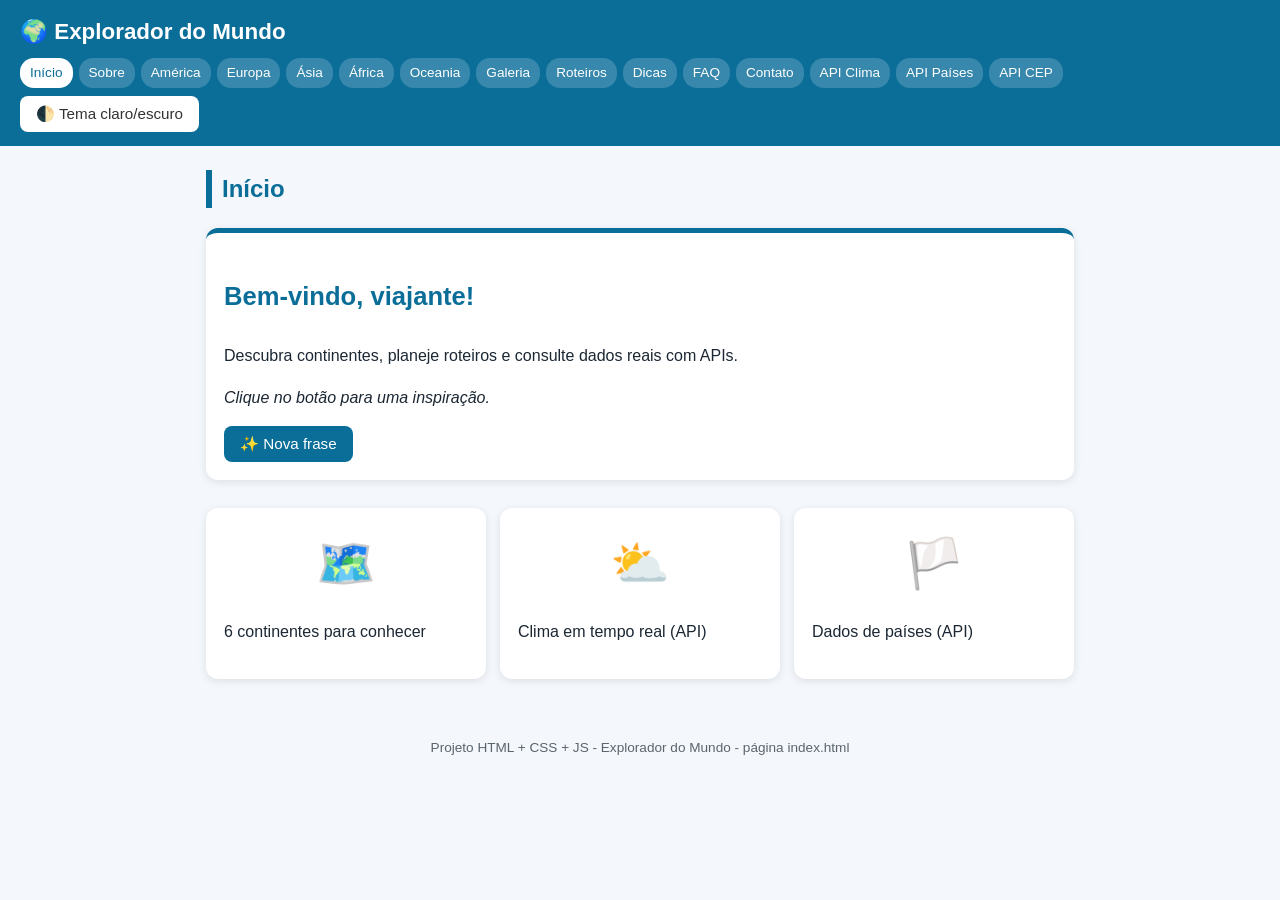
<file: site/index.html>
<!DOCTYPE html>
<html lang="pt-BR"><head><meta charset="UTF-8"><meta name="viewport" content="width=device-width,initial-scale=1">
<title>Início | Explorador do Mundo</title>
<link rel="stylesheet" href="style.css">
<style>
/* CSS INTERNO - específico desta página */
#pagina-index{--main:#0b6e99;}
#pagina-index .destaque{border-top:5px solid #0b6e99;}
#pagina-index h2{color:#0b6e99;}
</style></head>
<body id="pagina-index">
<header><h1>🌍 Explorador do Mundo</h1><nav><a href="index.html" class=ativo>Início</a><a href="sobre.html">Sobre</a><a href="america.html">América</a><a href="europa.html">Europa</a><a href="asia.html">Ásia</a><a href="africa.html">África</a><a href="oceania.html">Oceania</a><a href="galeria.html">Galeria</a><a href="roteiros.html">Roteiros</a><a href="dicas.html">Dicas</a><a href="faq.html">FAQ</a><a href="contato.html">Contato</a><a href="clima.html">API Clima</a><a href="paises.html">API Países</a><a href="cep.html">API CEP</a></nav>
<button onclick="toggleTema()" style="margin-top:8px;background:#fff;color:#333">🌓 Tema claro/escuro</button></header>
<main>
<h2>Início</h2>
<div class="card destaque" id="hero"><h3 style="font-size:1.6rem;color:#0b6e99">Bem-vindo, viajante!</h3>
<p>Descubra continentes, planeje roteiros e consulte dados reais com APIs.</p>
<p id="frase" style="font-style:italic">Clique no botão para uma inspiração.</p>
<button onclick="fraseAleatoria()">✨ Nova frase</button></div>
<div class="grid"><div class="card"><div class="emoji">🗺️</div><p>6 continentes para conhecer</p></div>
<div class="card"><div class="emoji">⛅</div><p>Clima em tempo real (API)</p></div>
<div class="card"><div class="emoji">🏳️</div><p>Dados de países (API)</p></div></div>
</main>
<footer>Projeto HTML + CSS + JS - Explorador do Mundo - página index.html</footer>
<script src="script.js"></script>
</body></html>
</file>
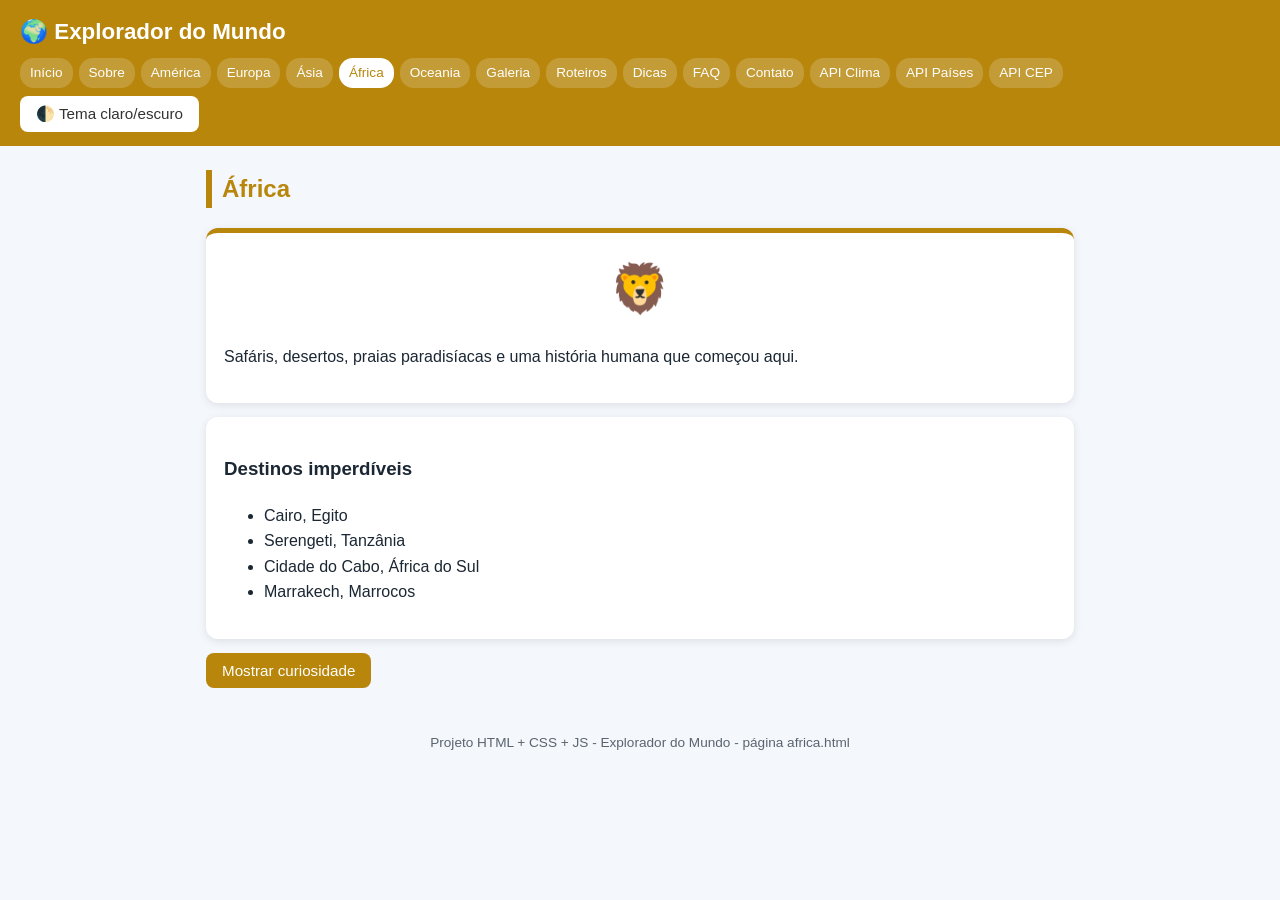
<file: site/africa.html>
<!DOCTYPE html>
<html lang="pt-BR"><head><meta charset="UTF-8"><meta name="viewport" content="width=device-width,initial-scale=1">
<title>África | Explorador do Mundo</title>
<link rel="stylesheet" href="style.css">
<style>
/* CSS INTERNO - específico desta página */
#pagina-africa{--main:#b7860b;}
#pagina-africa .destaque{border-top:5px solid #b7860b;}
#pagina-africa h2{color:#b7860b;}
</style></head>
<body id="pagina-africa">
<header><h1>🌍 Explorador do Mundo</h1><nav><a href="index.html">Início</a><a href="sobre.html">Sobre</a><a href="america.html">América</a><a href="europa.html">Europa</a><a href="asia.html">Ásia</a><a href="africa.html" class=ativo>África</a><a href="oceania.html">Oceania</a><a href="galeria.html">Galeria</a><a href="roteiros.html">Roteiros</a><a href="dicas.html">Dicas</a><a href="faq.html">FAQ</a><a href="contato.html">Contato</a><a href="clima.html">API Clima</a><a href="paises.html">API Países</a><a href="cep.html">API CEP</a></nav>
<button onclick="toggleTema()" style="margin-top:8px;background:#fff;color:#333">🌓 Tema claro/escuro</button></header>
<main>
<h2>África</h2>
<div class="card destaque"><div class="emoji">🦁</div><p>Safáris, desertos, praias paradisíacas e uma história humana que começou aqui.</p></div>
<div class="card"><h3>Destinos imperdíveis</h3><ul><li>Cairo, Egito</li><li>Serengeti, Tanzânia</li><li>Cidade do Cabo, África do Sul</li><li>Marrakech, Marrocos</li></ul></div>
<button id="btn-cur" onclick="mostrarCuriosidade()">Mostrar curiosidade</button>
<div id="curiosidade" class="card oculto">💡 O Rio Nilo é um dos mais longos do mundo, com cerca de 6.650 km.</div>
</main>
<footer>Projeto HTML + CSS + JS - Explorador do Mundo - página africa.html</footer>
<script src="script.js"></script>
</body></html>
</file>
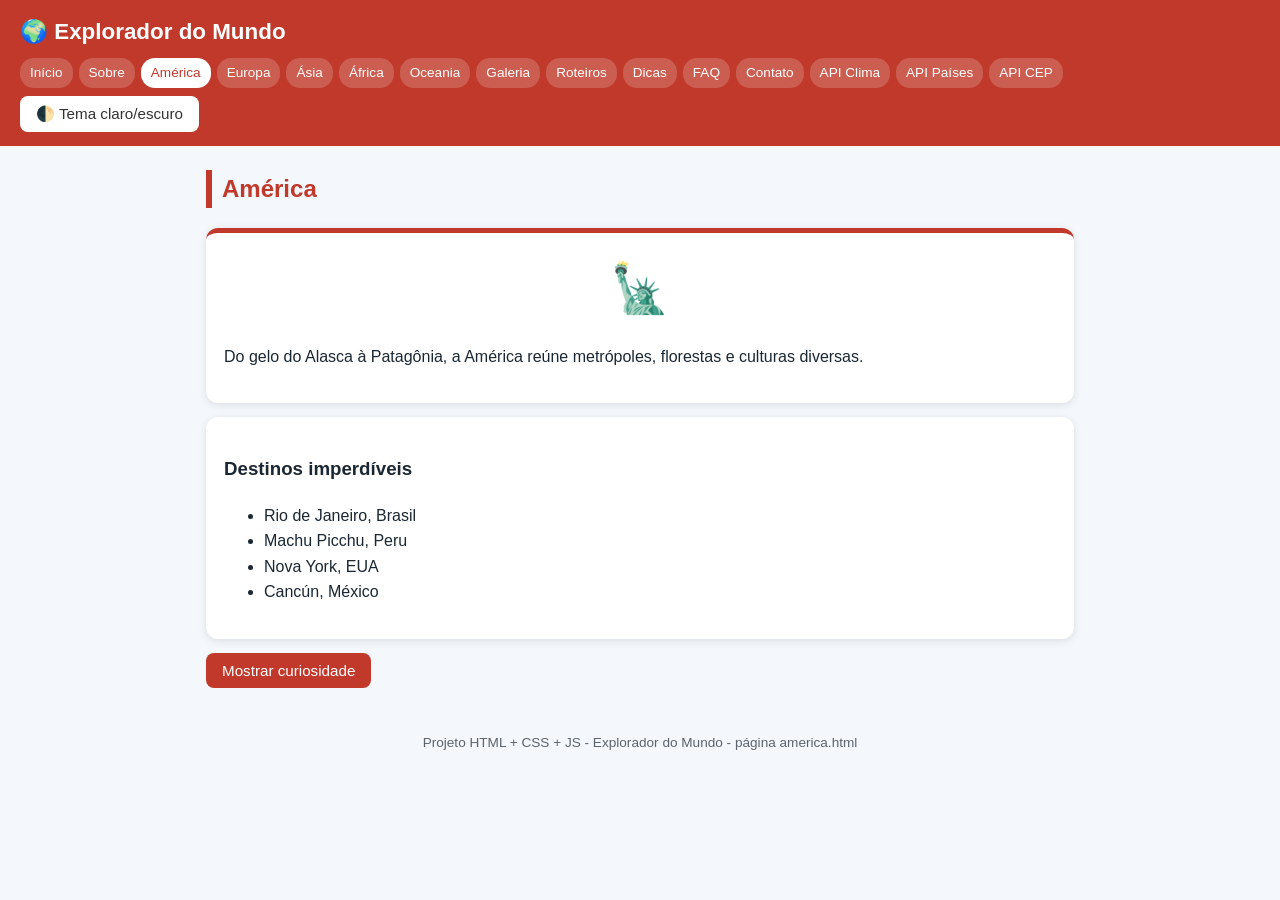
<file: site/america.html>
<!DOCTYPE html>
<html lang="pt-BR"><head><meta charset="UTF-8"><meta name="viewport" content="width=device-width,initial-scale=1">
<title>América | Explorador do Mundo</title>
<link rel="stylesheet" href="style.css">
<style>
/* CSS INTERNO - específico desta página */
#pagina-america{--main:#c0392b;}
#pagina-america .destaque{border-top:5px solid #c0392b;}
#pagina-america h2{color:#c0392b;}
</style></head>
<body id="pagina-america">
<header><h1>🌍 Explorador do Mundo</h1><nav><a href="index.html">Início</a><a href="sobre.html">Sobre</a><a href="america.html" class=ativo>América</a><a href="europa.html">Europa</a><a href="asia.html">Ásia</a><a href="africa.html">África</a><a href="oceania.html">Oceania</a><a href="galeria.html">Galeria</a><a href="roteiros.html">Roteiros</a><a href="dicas.html">Dicas</a><a href="faq.html">FAQ</a><a href="contato.html">Contato</a><a href="clima.html">API Clima</a><a href="paises.html">API Países</a><a href="cep.html">API CEP</a></nav>
<button onclick="toggleTema()" style="margin-top:8px;background:#fff;color:#333">🌓 Tema claro/escuro</button></header>
<main>
<h2>América</h2>
<div class="card destaque"><div class="emoji">🗽</div><p>Do gelo do Alasca à Patagônia, a América reúne metrópoles, florestas e culturas diversas.</p></div>
<div class="card"><h3>Destinos imperdíveis</h3><ul><li>Rio de Janeiro, Brasil</li><li>Machu Picchu, Peru</li><li>Nova York, EUA</li><li>Cancún, México</li></ul></div>
<button id="btn-cur" onclick="mostrarCuriosidade()">Mostrar curiosidade</button>
<div id="curiosidade" class="card oculto">💡 A Amazônia produz cerca de 20% do oxigênio liberado por florestas do planeta (estimativa popular, debatida).</div>
</main>
<footer>Projeto HTML + CSS + JS - Explorador do Mundo - página america.html</footer>
<script src="script.js"></script>
</body></html>
</file>
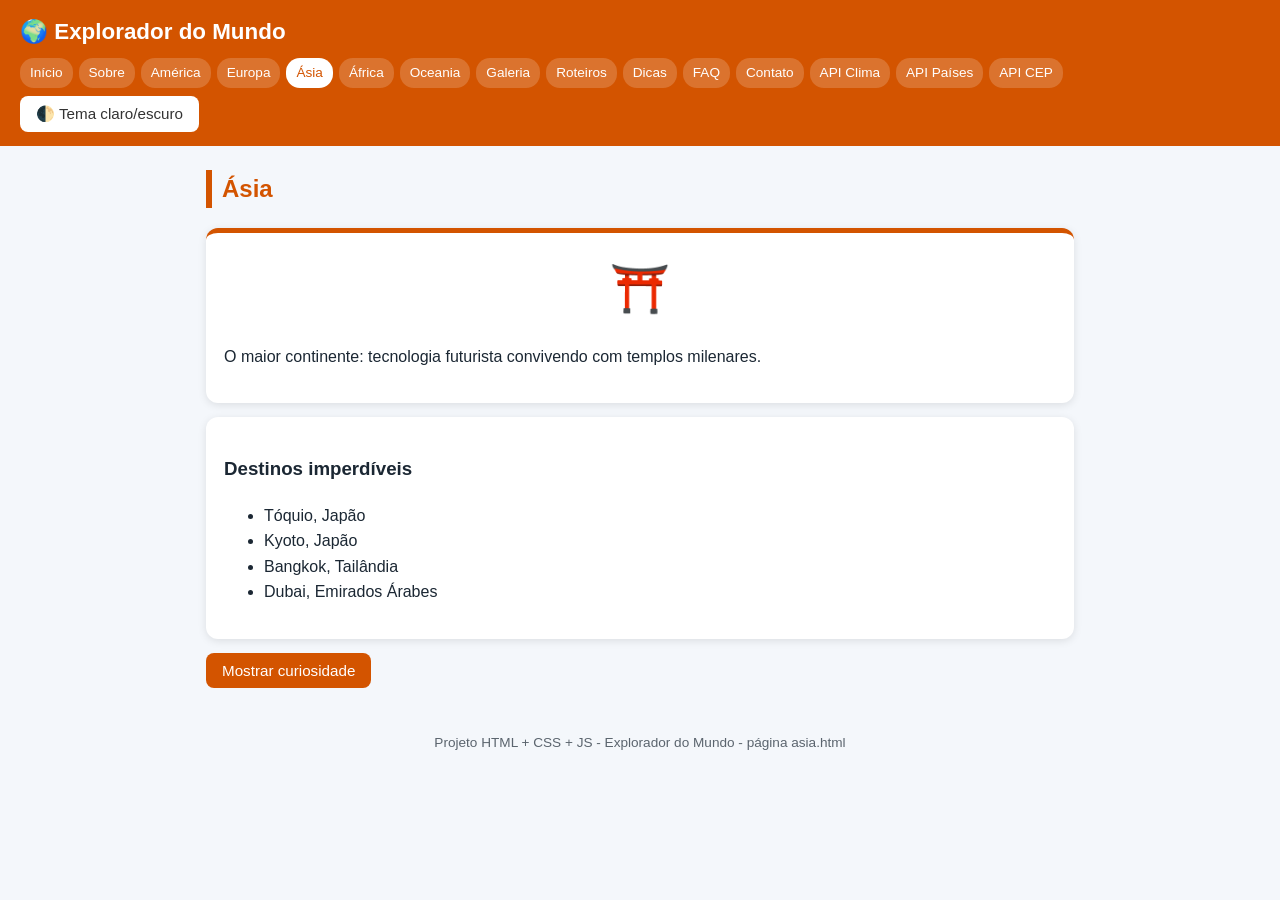
<file: site/asia.html>
<!DOCTYPE html>
<html lang="pt-BR"><head><meta charset="UTF-8"><meta name="viewport" content="width=device-width,initial-scale=1">
<title>Ásia | Explorador do Mundo</title>
<link rel="stylesheet" href="style.css">
<style>
/* CSS INTERNO - específico desta página */
#pagina-asia{--main:#d35400;}
#pagina-asia .destaque{border-top:5px solid #d35400;}
#pagina-asia h2{color:#d35400;}
</style></head>
<body id="pagina-asia">
<header><h1>🌍 Explorador do Mundo</h1><nav><a href="index.html">Início</a><a href="sobre.html">Sobre</a><a href="america.html">América</a><a href="europa.html">Europa</a><a href="asia.html" class=ativo>Ásia</a><a href="africa.html">África</a><a href="oceania.html">Oceania</a><a href="galeria.html">Galeria</a><a href="roteiros.html">Roteiros</a><a href="dicas.html">Dicas</a><a href="faq.html">FAQ</a><a href="contato.html">Contato</a><a href="clima.html">API Clima</a><a href="paises.html">API Países</a><a href="cep.html">API CEP</a></nav>
<button onclick="toggleTema()" style="margin-top:8px;background:#fff;color:#333">🌓 Tema claro/escuro</button></header>
<main>
<h2>Ásia</h2>
<div class="card destaque"><div class="emoji">⛩️</div><p>O maior continente: tecnologia futurista convivendo com templos milenares.</p></div>
<div class="card"><h3>Destinos imperdíveis</h3><ul><li>Tóquio, Japão</li><li>Kyoto, Japão</li><li>Bangkok, Tailândia</li><li>Dubai, Emirados Árabes</li></ul></div>
<button id="btn-cur" onclick="mostrarCuriosidade()">Mostrar curiosidade</button>
<div id="curiosidade" class="card oculto">💡 A Ásia concentra mais da metade da população mundial.</div>
</main>
<footer>Projeto HTML + CSS + JS - Explorador do Mundo - página asia.html</footer>
<script src="script.js"></script>
</body></html>
</file>
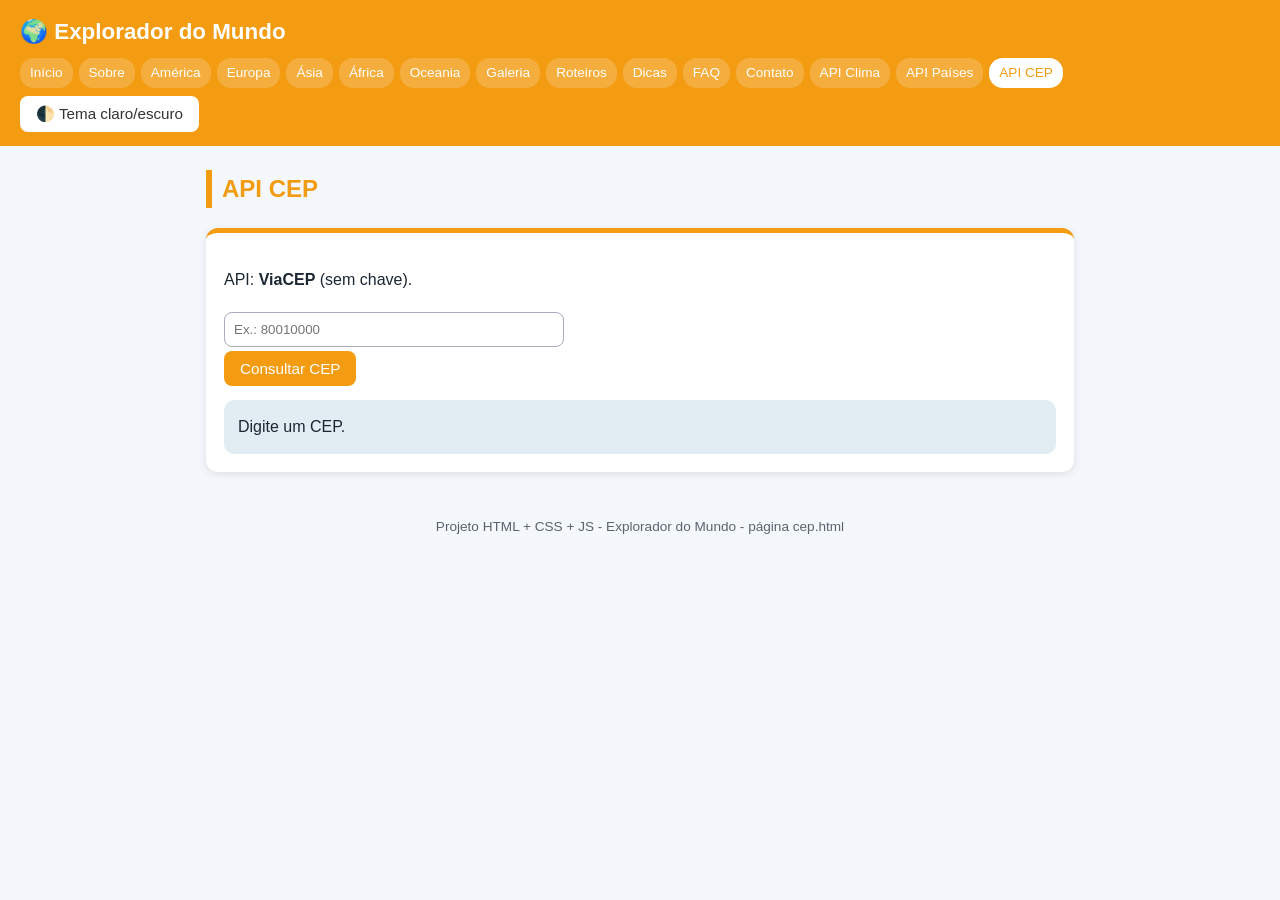
<file: site/cep.html>
<!DOCTYPE html>
<html lang="pt-BR"><head><meta charset="UTF-8"><meta name="viewport" content="width=device-width,initial-scale=1">
<title>API CEP | Explorador do Mundo</title>
<link rel="stylesheet" href="style.css">
<style>
/* CSS INTERNO - específico desta página */
#pagina-cep{--main:#f39c12;}
#pagina-cep .destaque{border-top:5px solid #f39c12;}
#pagina-cep h2{color:#f39c12;}
</style></head>
<body id="pagina-cep">
<header><h1>🌍 Explorador do Mundo</h1><nav><a href="index.html">Início</a><a href="sobre.html">Sobre</a><a href="america.html">América</a><a href="europa.html">Europa</a><a href="asia.html">Ásia</a><a href="africa.html">África</a><a href="oceania.html">Oceania</a><a href="galeria.html">Galeria</a><a href="roteiros.html">Roteiros</a><a href="dicas.html">Dicas</a><a href="faq.html">FAQ</a><a href="contato.html">Contato</a><a href="clima.html">API Clima</a><a href="paises.html">API Países</a><a href="cep.html" class=ativo>API CEP</a></nav>
<button onclick="toggleTema()" style="margin-top:8px;background:#fff;color:#333">🌓 Tema claro/escuro</button></header>
<main>
<h2>API CEP</h2>
<div class="card destaque"><p>API: <b>ViaCEP</b> (sem chave).</p>
<input id="cep" placeholder="Ex.: 80010000" maxlength="9"><br><button onclick="buscarCep()">Consultar CEP</button>
<div id="res" class="resultado">Digite um CEP.</div></div>
</main>
<footer>Projeto HTML + CSS + JS - Explorador do Mundo - página cep.html</footer>
<script src="script.js"></script>
</body></html>
</file>
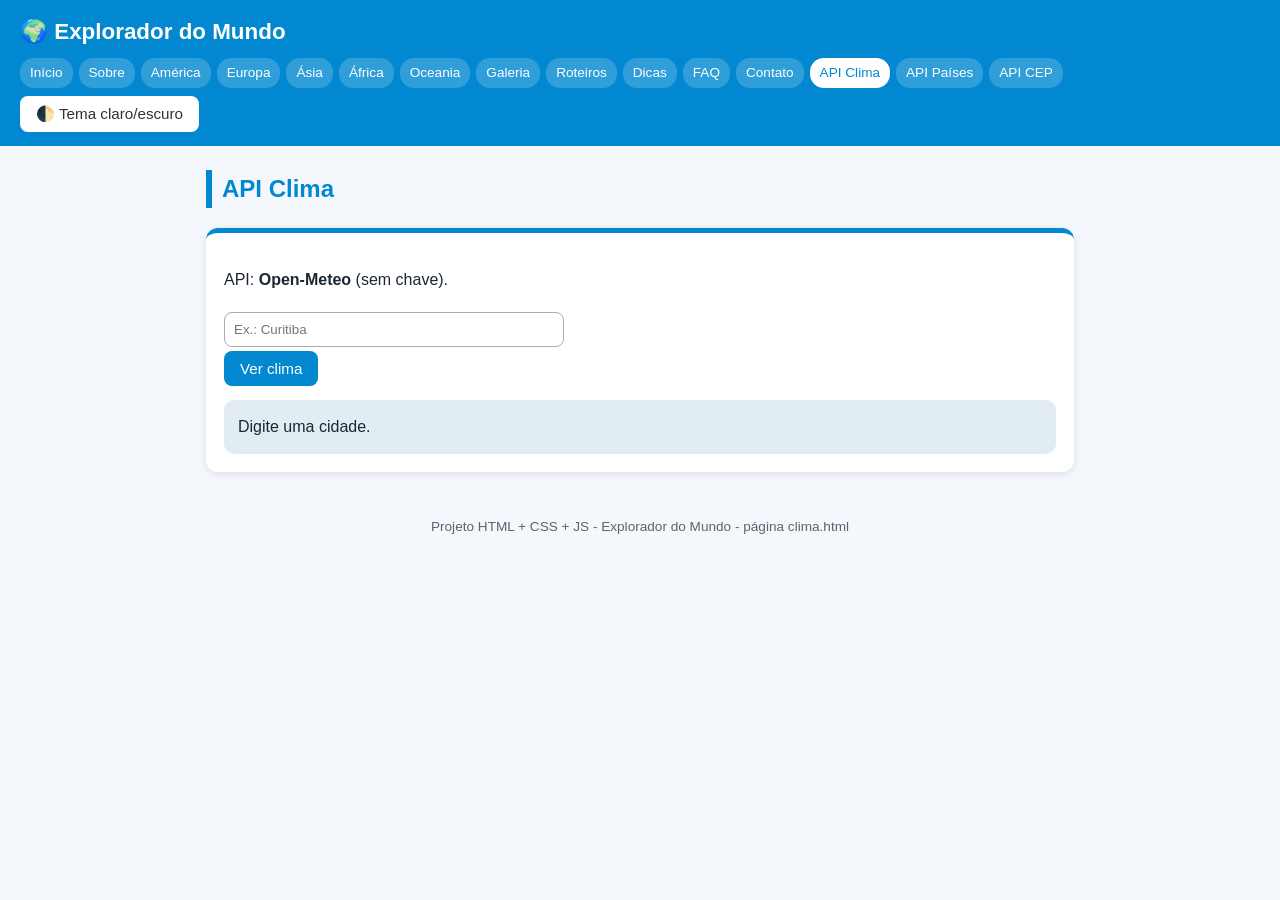
<file: site/clima.html>
<!DOCTYPE html>
<html lang="pt-BR"><head><meta charset="UTF-8"><meta name="viewport" content="width=device-width,initial-scale=1">
<title>API Clima | Explorador do Mundo</title>
<link rel="stylesheet" href="style.css">
<style>
/* CSS INTERNO - específico desta página */
#pagina-clima{--main:#0288d1;}
#pagina-clima .destaque{border-top:5px solid #0288d1;}
#pagina-clima h2{color:#0288d1;}
</style></head>
<body id="pagina-clima">
<header><h1>🌍 Explorador do Mundo</h1><nav><a href="index.html">Início</a><a href="sobre.html">Sobre</a><a href="america.html">América</a><a href="europa.html">Europa</a><a href="asia.html">Ásia</a><a href="africa.html">África</a><a href="oceania.html">Oceania</a><a href="galeria.html">Galeria</a><a href="roteiros.html">Roteiros</a><a href="dicas.html">Dicas</a><a href="faq.html">FAQ</a><a href="contato.html">Contato</a><a href="clima.html" class=ativo>API Clima</a><a href="paises.html">API Países</a><a href="cep.html">API CEP</a></nav>
<button onclick="toggleTema()" style="margin-top:8px;background:#fff;color:#333">🌓 Tema claro/escuro</button></header>
<main>
<h2>API Clima</h2>
<div class="card destaque"><p>API: <b>Open-Meteo</b> (sem chave).</p>
<input id="cidade" placeholder="Ex.: Curitiba"><br><button onclick="buscarClima()">Ver clima</button>
<div id="res" class="resultado">Digite uma cidade.</div></div>
</main>
<footer>Projeto HTML + CSS + JS - Explorador do Mundo - página clima.html</footer>
<script src="script.js"></script>
</body></html>
</file>
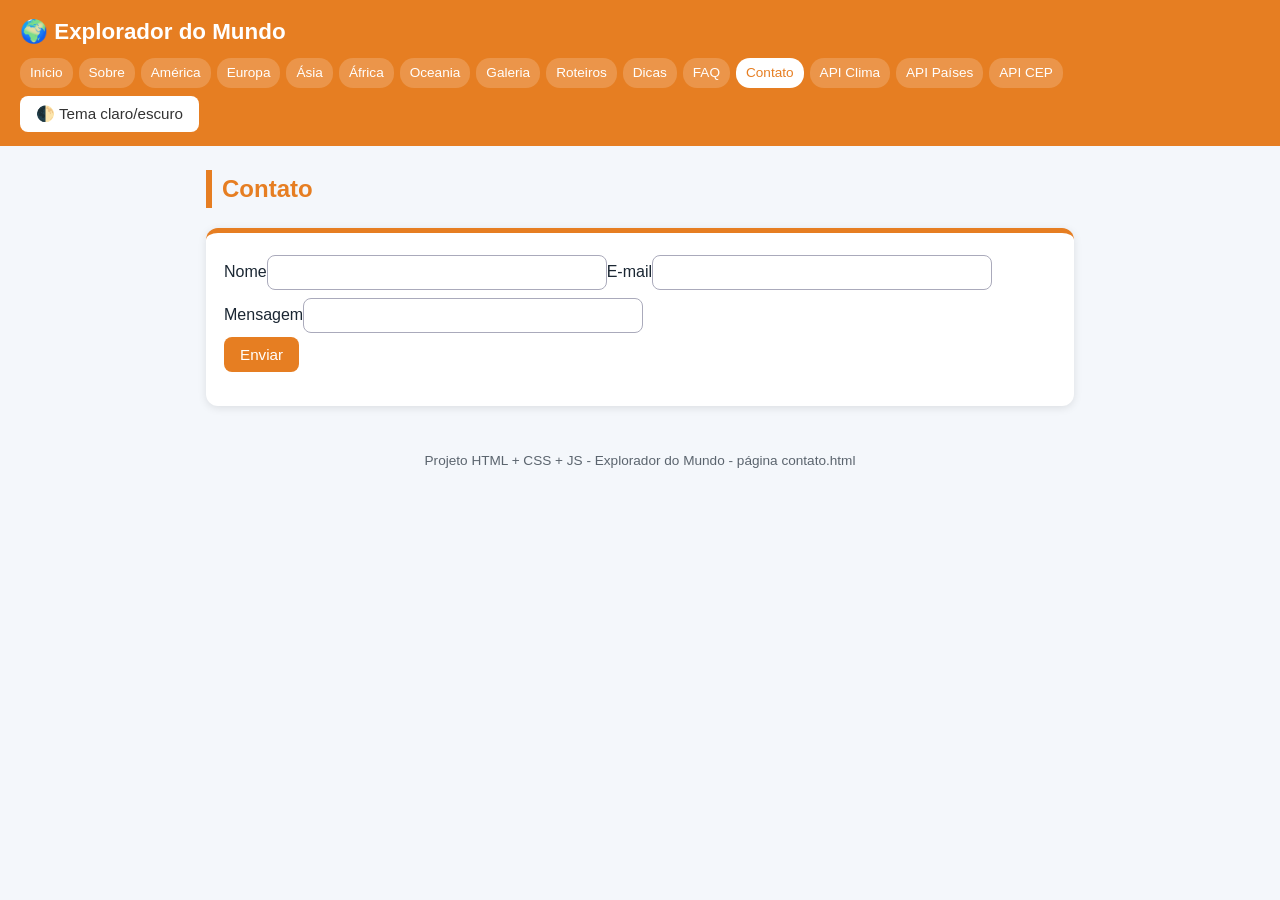
<file: site/contato.html>
<!DOCTYPE html>
<html lang="pt-BR"><head><meta charset="UTF-8"><meta name="viewport" content="width=device-width,initial-scale=1">
<title>Contato | Explorador do Mundo</title>
<link rel="stylesheet" href="style.css">
<style>
/* CSS INTERNO - específico desta página */
#pagina-contato{--main:#e67e22;}
#pagina-contato .destaque{border-top:5px solid #e67e22;}
#pagina-contato h2{color:#e67e22;}
</style></head>
<body id="pagina-contato">
<header><h1>🌍 Explorador do Mundo</h1><nav><a href="index.html">Início</a><a href="sobre.html">Sobre</a><a href="america.html">América</a><a href="europa.html">Europa</a><a href="asia.html">Ásia</a><a href="africa.html">África</a><a href="oceania.html">Oceania</a><a href="galeria.html">Galeria</a><a href="roteiros.html">Roteiros</a><a href="dicas.html">Dicas</a><a href="faq.html">FAQ</a><a href="contato.html" class=ativo>Contato</a><a href="clima.html">API Clima</a><a href="paises.html">API Países</a><a href="cep.html">API CEP</a></nav>
<button onclick="toggleTema()" style="margin-top:8px;background:#fff;color:#333">🌓 Tema claro/escuro</button></header>
<main>
<h2>Contato</h2>
<form class="card destaque" onsubmit="enviarContato(event)">
<label>Nome<input id="nome"></label><label>E-mail<input id="email"></label>
<label>Mensagem<input id="msg"></label><br><button type="submit">Enviar</button>
<p id="retorno"></p></form>
</main>
<footer>Projeto HTML + CSS + JS - Explorador do Mundo - página contato.html</footer>
<script src="script.js"></script>
</body></html>
</file>
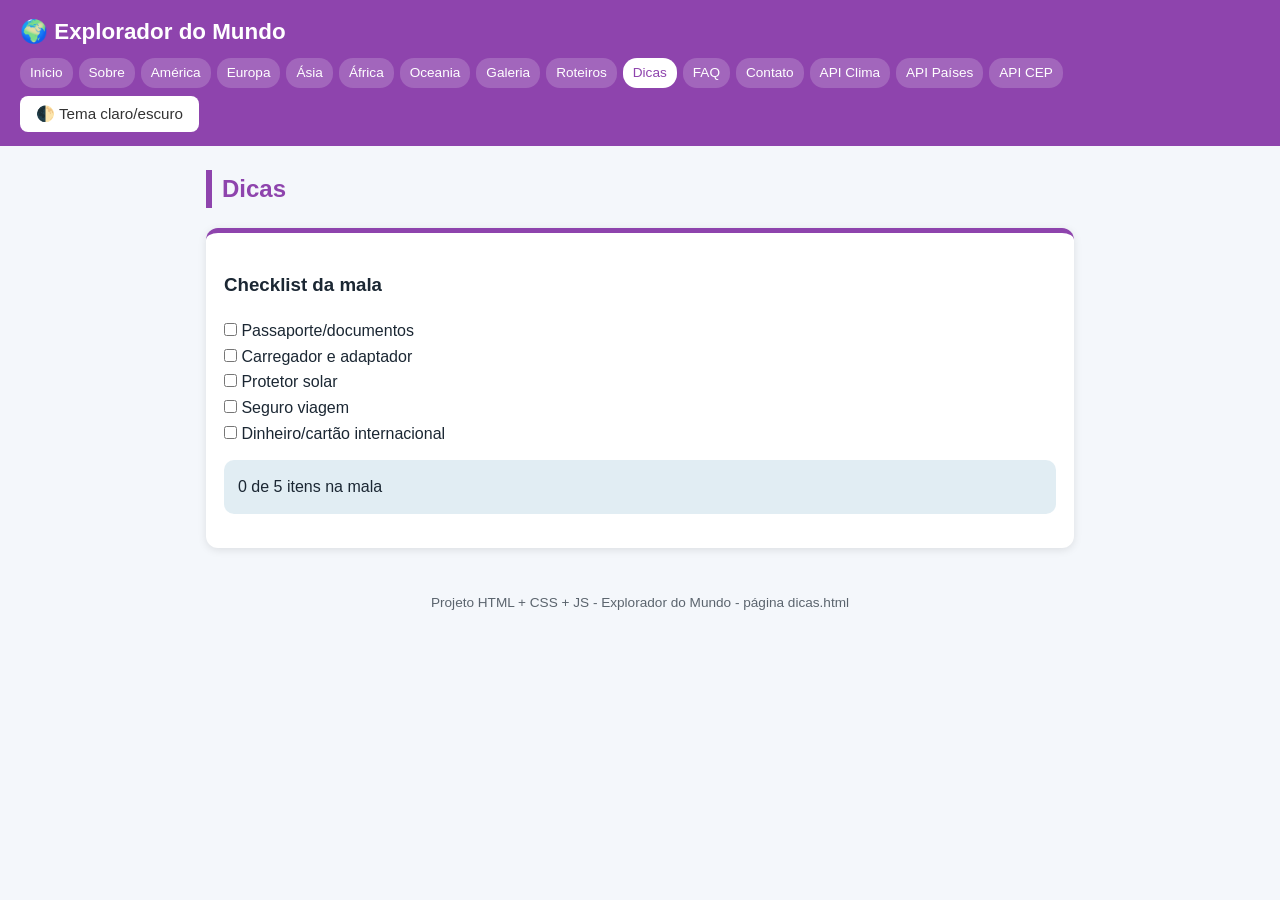
<file: site/dicas.html>
<!DOCTYPE html>
<html lang="pt-BR"><head><meta charset="UTF-8"><meta name="viewport" content="width=device-width,initial-scale=1">
<title>Dicas | Explorador do Mundo</title>
<link rel="stylesheet" href="style.css">
<style>
/* CSS INTERNO - específico desta página */
#pagina-dicas{--main:#8e44ad;}
#pagina-dicas .destaque{border-top:5px solid #8e44ad;}
#pagina-dicas h2{color:#8e44ad;}
</style></head>
<body id="pagina-dicas">
<header><h1>🌍 Explorador do Mundo</h1><nav><a href="index.html">Início</a><a href="sobre.html">Sobre</a><a href="america.html">América</a><a href="europa.html">Europa</a><a href="asia.html">Ásia</a><a href="africa.html">África</a><a href="oceania.html">Oceania</a><a href="galeria.html">Galeria</a><a href="roteiros.html">Roteiros</a><a href="dicas.html" class=ativo>Dicas</a><a href="faq.html">FAQ</a><a href="contato.html">Contato</a><a href="clima.html">API Clima</a><a href="paises.html">API Países</a><a href="cep.html">API CEP</a></nav>
<button onclick="toggleTema()" style="margin-top:8px;background:#fff;color:#333">🌓 Tema claro/escuro</button></header>
<main>
<h2>Dicas</h2>
<div class="card destaque"><h3>Checklist da mala</h3>
<label><input class="check" type="checkbox" onchange="contarChecks()" style="width:auto"> Passaporte/documentos</label><br>
<label><input class="check" type="checkbox" onchange="contarChecks()" style="width:auto"> Carregador e adaptador</label><br>
<label><input class="check" type="checkbox" onchange="contarChecks()" style="width:auto"> Protetor solar</label><br>
<label><input class="check" type="checkbox" onchange="contarChecks()" style="width:auto"> Seguro viagem</label><br>
<label><input class="check" type="checkbox" onchange="contarChecks()" style="width:auto"> Dinheiro/cartão internacional</label>
<p id="progresso" class="resultado">0 de 5 itens na mala</p></div>
</main>
<footer>Projeto HTML + CSS + JS - Explorador do Mundo - página dicas.html</footer>
<script src="script.js"></script>
</body></html>
</file>
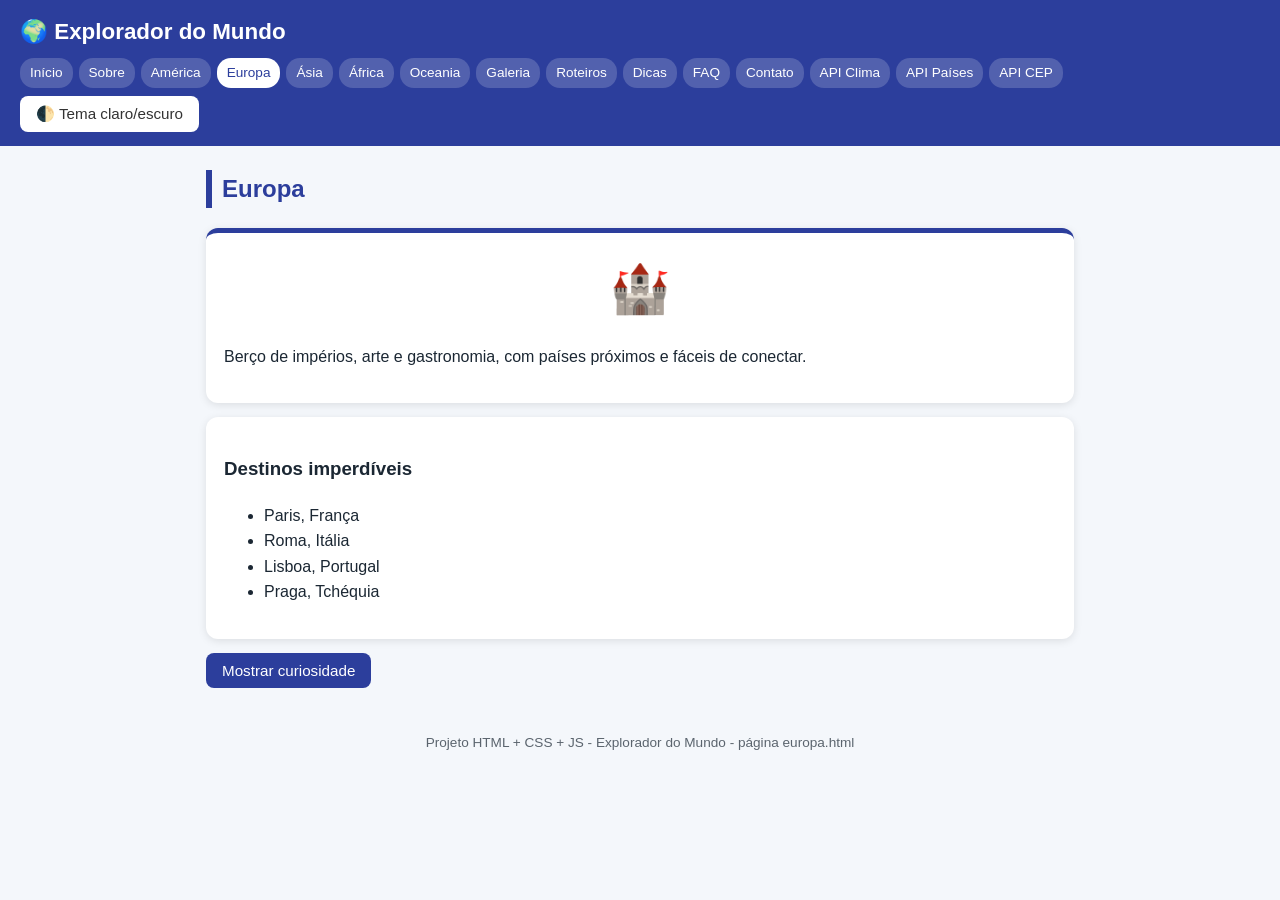
<file: site/europa.html>
<!DOCTYPE html>
<html lang="pt-BR"><head><meta charset="UTF-8"><meta name="viewport" content="width=device-width,initial-scale=1">
<title>Europa | Explorador do Mundo</title>
<link rel="stylesheet" href="style.css">
<style>
/* CSS INTERNO - específico desta página */
#pagina-europa{--main:#2c3e9c;}
#pagina-europa .destaque{border-top:5px solid #2c3e9c;}
#pagina-europa h2{color:#2c3e9c;}
</style></head>
<body id="pagina-europa">
<header><h1>🌍 Explorador do Mundo</h1><nav><a href="index.html">Início</a><a href="sobre.html">Sobre</a><a href="america.html">América</a><a href="europa.html" class=ativo>Europa</a><a href="asia.html">Ásia</a><a href="africa.html">África</a><a href="oceania.html">Oceania</a><a href="galeria.html">Galeria</a><a href="roteiros.html">Roteiros</a><a href="dicas.html">Dicas</a><a href="faq.html">FAQ</a><a href="contato.html">Contato</a><a href="clima.html">API Clima</a><a href="paises.html">API Países</a><a href="cep.html">API CEP</a></nav>
<button onclick="toggleTema()" style="margin-top:8px;background:#fff;color:#333">🌓 Tema claro/escuro</button></header>
<main>
<h2>Europa</h2>
<div class="card destaque"><div class="emoji">🏰</div><p>Berço de impérios, arte e gastronomia, com países próximos e fáceis de conectar.</p></div>
<div class="card"><h3>Destinos imperdíveis</h3><ul><li>Paris, França</li><li>Roma, Itália</li><li>Lisboa, Portugal</li><li>Praga, Tchéquia</li></ul></div>
<button id="btn-cur" onclick="mostrarCuriosidade()">Mostrar curiosidade</button>
<div id="curiosidade" class="card oculto">💡 O Vaticano é o menor país do mundo, com cerca de 0,44 km².</div>
</main>
<footer>Projeto HTML + CSS + JS - Explorador do Mundo - página europa.html</footer>
<script src="script.js"></script>
</body></html>
</file>
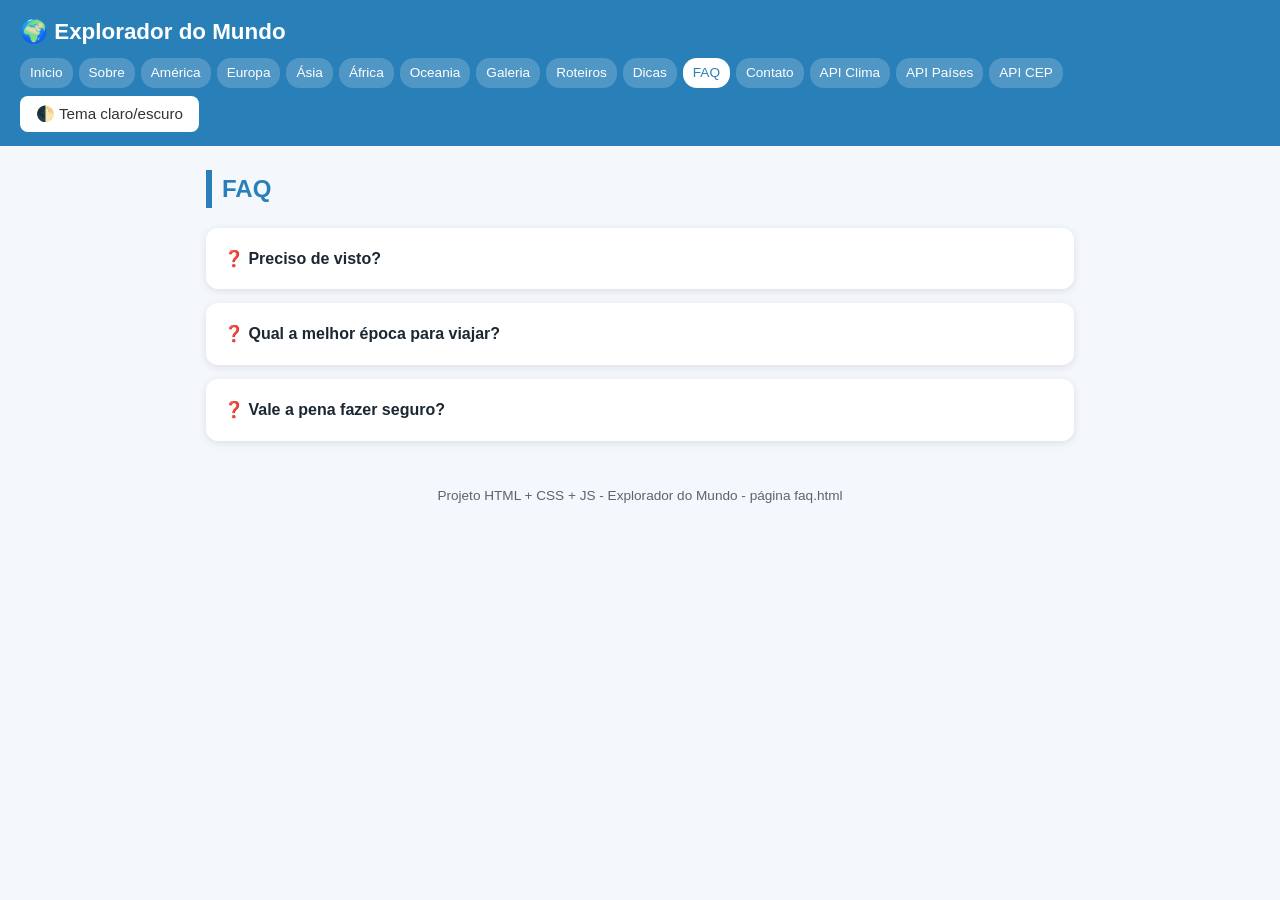
<file: site/faq.html>
<!DOCTYPE html>
<html lang="pt-BR"><head><meta charset="UTF-8"><meta name="viewport" content="width=device-width,initial-scale=1">
<title>FAQ | Explorador do Mundo</title>
<link rel="stylesheet" href="style.css">
<style>
/* CSS INTERNO - específico desta página */
#pagina-faq{--main:#2980b9;}
#pagina-faq .destaque{border-top:5px solid #2980b9;}
#pagina-faq h2{color:#2980b9;}
</style></head>
<body id="pagina-faq">
<header><h1>🌍 Explorador do Mundo</h1><nav><a href="index.html">Início</a><a href="sobre.html">Sobre</a><a href="america.html">América</a><a href="europa.html">Europa</a><a href="asia.html">Ásia</a><a href="africa.html">África</a><a href="oceania.html">Oceania</a><a href="galeria.html">Galeria</a><a href="roteiros.html">Roteiros</a><a href="dicas.html">Dicas</a><a href="faq.html" class=ativo>FAQ</a><a href="contato.html">Contato</a><a href="clima.html">API Clima</a><a href="paises.html">API Países</a><a href="cep.html">API CEP</a></nav>
<button onclick="toggleTema()" style="margin-top:8px;background:#fff;color:#333">🌓 Tema claro/escuro</button></header>
<main>
<h2>FAQ</h2>
<div id="faq-lista">
<div class="card"><div class="pergunta" onclick="abrirFaq(this)">❓ Preciso de visto?</div><p class="oculto">Depende do país de destino; consulte o consulado.</p></div>
<div class="card"><div class="pergunta" onclick="abrirFaq(this)">❓ Qual a melhor época para viajar?</div><p class="oculto">Use a página API Clima e pesquise a estação do destino.</p></div>
<div class="card"><div class="pergunta" onclick="abrirFaq(this)">❓ Vale a pena fazer seguro?</div><p class="oculto">Sim, especialmente para destinos com exigência ou custo médico alto.</p></div></div>
</main>
<footer>Projeto HTML + CSS + JS - Explorador do Mundo - página faq.html</footer>
<script src="script.js"></script>
</body></html>
</file>
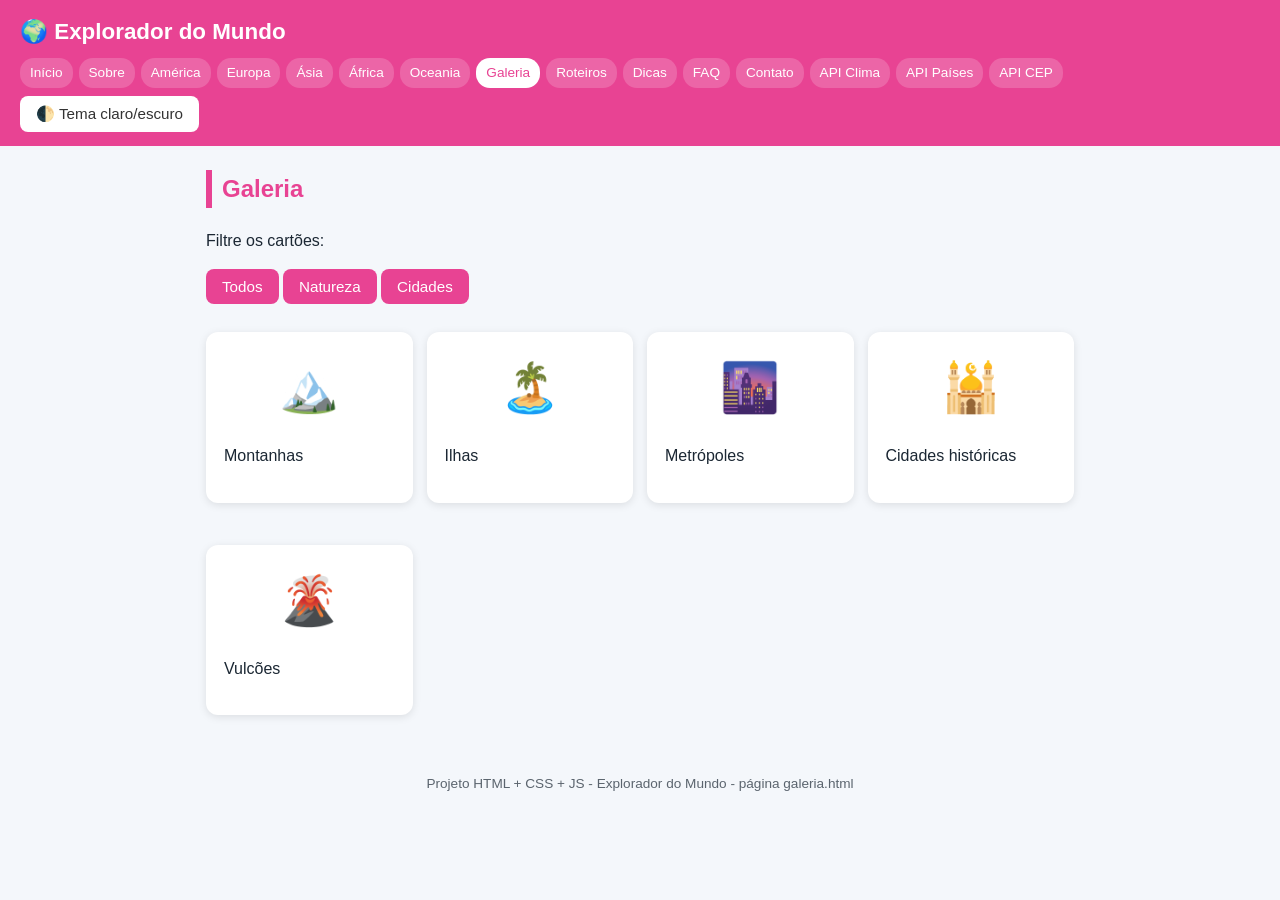
<file: site/galeria.html>
<!DOCTYPE html>
<html lang="pt-BR"><head><meta charset="UTF-8"><meta name="viewport" content="width=device-width,initial-scale=1">
<title>Galeria | Explorador do Mundo</title>
<link rel="stylesheet" href="style.css">
<style>
/* CSS INTERNO - específico desta página */
#pagina-galeria{--main:#e84393;}
#pagina-galeria .destaque{border-top:5px solid #e84393;}
#pagina-galeria h2{color:#e84393;}
</style></head>
<body id="pagina-galeria">
<header><h1>🌍 Explorador do Mundo</h1><nav><a href="index.html">Início</a><a href="sobre.html">Sobre</a><a href="america.html">América</a><a href="europa.html">Europa</a><a href="asia.html">Ásia</a><a href="africa.html">África</a><a href="oceania.html">Oceania</a><a href="galeria.html" class=ativo>Galeria</a><a href="roteiros.html">Roteiros</a><a href="dicas.html">Dicas</a><a href="faq.html">FAQ</a><a href="contato.html">Contato</a><a href="clima.html">API Clima</a><a href="paises.html">API Países</a><a href="cep.html">API CEP</a></nav>
<button onclick="toggleTema()" style="margin-top:8px;background:#fff;color:#333">🌓 Tema claro/escuro</button></header>
<main>
<h2>Galeria</h2>
<p>Filtre os cartões:</p>
<button onclick="filtrar('todos')">Todos</button> <button onclick="filtrar('natureza')">Natureza</button> <button onclick="filtrar('cidade')">Cidades</button>
<div class="grid" style="margin-top:14px">
<div class="card item-galeria" data-tipo="natureza"><div class="emoji">🏔️</div><p>Montanhas</p></div>
<div class="card item-galeria" data-tipo="natureza"><div class="emoji">🏝️</div><p>Ilhas</p></div>
<div class="card item-galeria" data-tipo="cidade"><div class="emoji">🌆</div><p>Metrópoles</p></div>
<div class="card item-galeria" data-tipo="cidade"><div class="emoji">🕌</div><p>Cidades históricas</p></div>
<div class="card item-galeria" data-tipo="natureza"><div class="emoji">🌋</div><p>Vulcões</p></div></div>
</main>
<footer>Projeto HTML + CSS + JS - Explorador do Mundo - página galeria.html</footer>
<script src="script.js"></script>
</body></html>
</file>
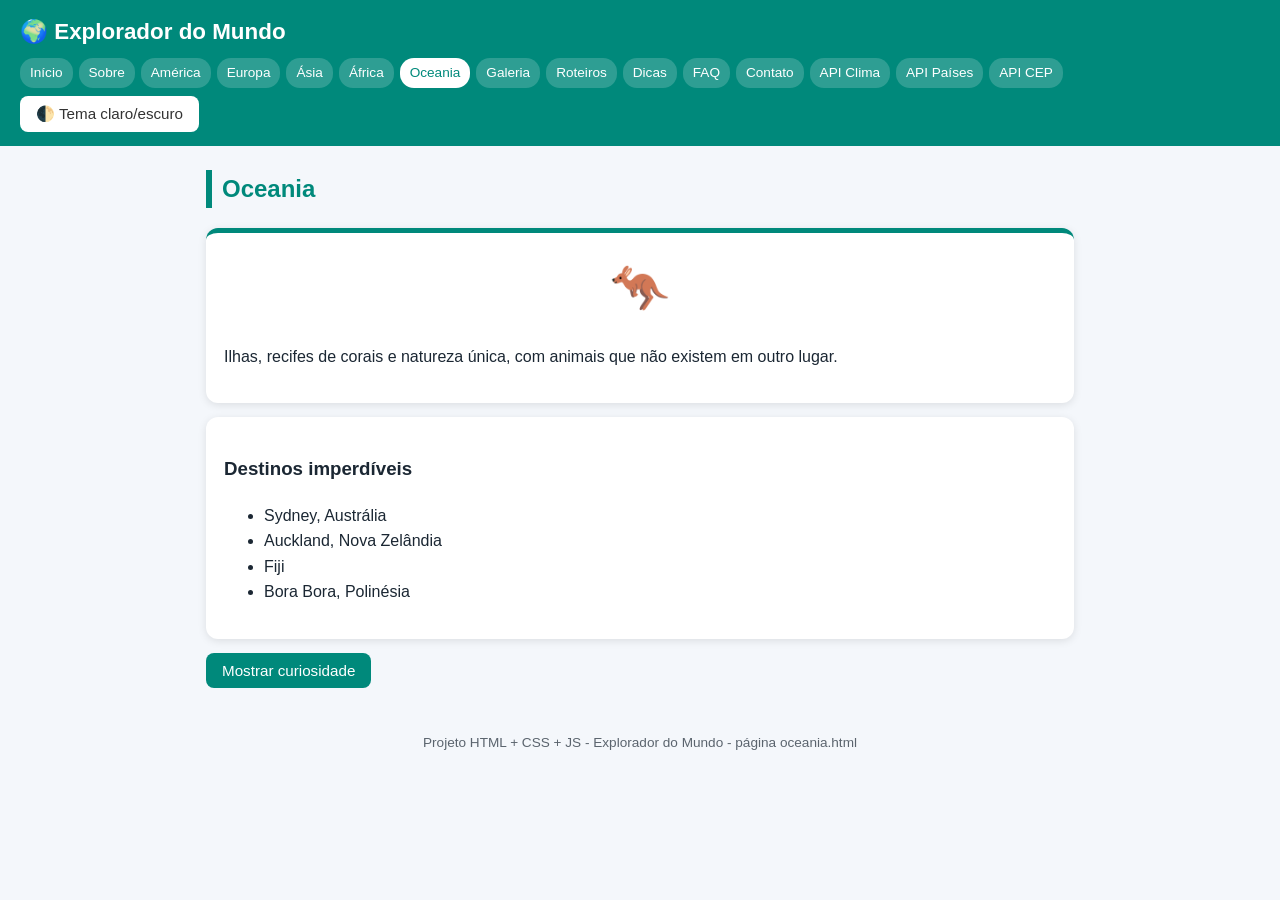
<file: site/oceania.html>
<!DOCTYPE html>
<html lang="pt-BR"><head><meta charset="UTF-8"><meta name="viewport" content="width=device-width,initial-scale=1">
<title>Oceania | Explorador do Mundo</title>
<link rel="stylesheet" href="style.css">
<style>
/* CSS INTERNO - específico desta página */
#pagina-oceania{--main:#00897b;}
#pagina-oceania .destaque{border-top:5px solid #00897b;}
#pagina-oceania h2{color:#00897b;}
</style></head>
<body id="pagina-oceania">
<header><h1>🌍 Explorador do Mundo</h1><nav><a href="index.html">Início</a><a href="sobre.html">Sobre</a><a href="america.html">América</a><a href="europa.html">Europa</a><a href="asia.html">Ásia</a><a href="africa.html">África</a><a href="oceania.html" class=ativo>Oceania</a><a href="galeria.html">Galeria</a><a href="roteiros.html">Roteiros</a><a href="dicas.html">Dicas</a><a href="faq.html">FAQ</a><a href="contato.html">Contato</a><a href="clima.html">API Clima</a><a href="paises.html">API Países</a><a href="cep.html">API CEP</a></nav>
<button onclick="toggleTema()" style="margin-top:8px;background:#fff;color:#333">🌓 Tema claro/escuro</button></header>
<main>
<h2>Oceania</h2>
<div class="card destaque"><div class="emoji">🦘</div><p>Ilhas, recifes de corais e natureza única, com animais que não existem em outro lugar.</p></div>
<div class="card"><h3>Destinos imperdíveis</h3><ul><li>Sydney, Austrália</li><li>Auckland, Nova Zelândia</li><li>Fiji</li><li>Bora Bora, Polinésia</li></ul></div>
<button id="btn-cur" onclick="mostrarCuriosidade()">Mostrar curiosidade</button>
<div id="curiosidade" class="card oculto">💡 A Grande Barreira de Corais é visível do espaço.</div>
</main>
<footer>Projeto HTML + CSS + JS - Explorador do Mundo - página oceania.html</footer>
<script src="script.js"></script>
</body></html>
</file>
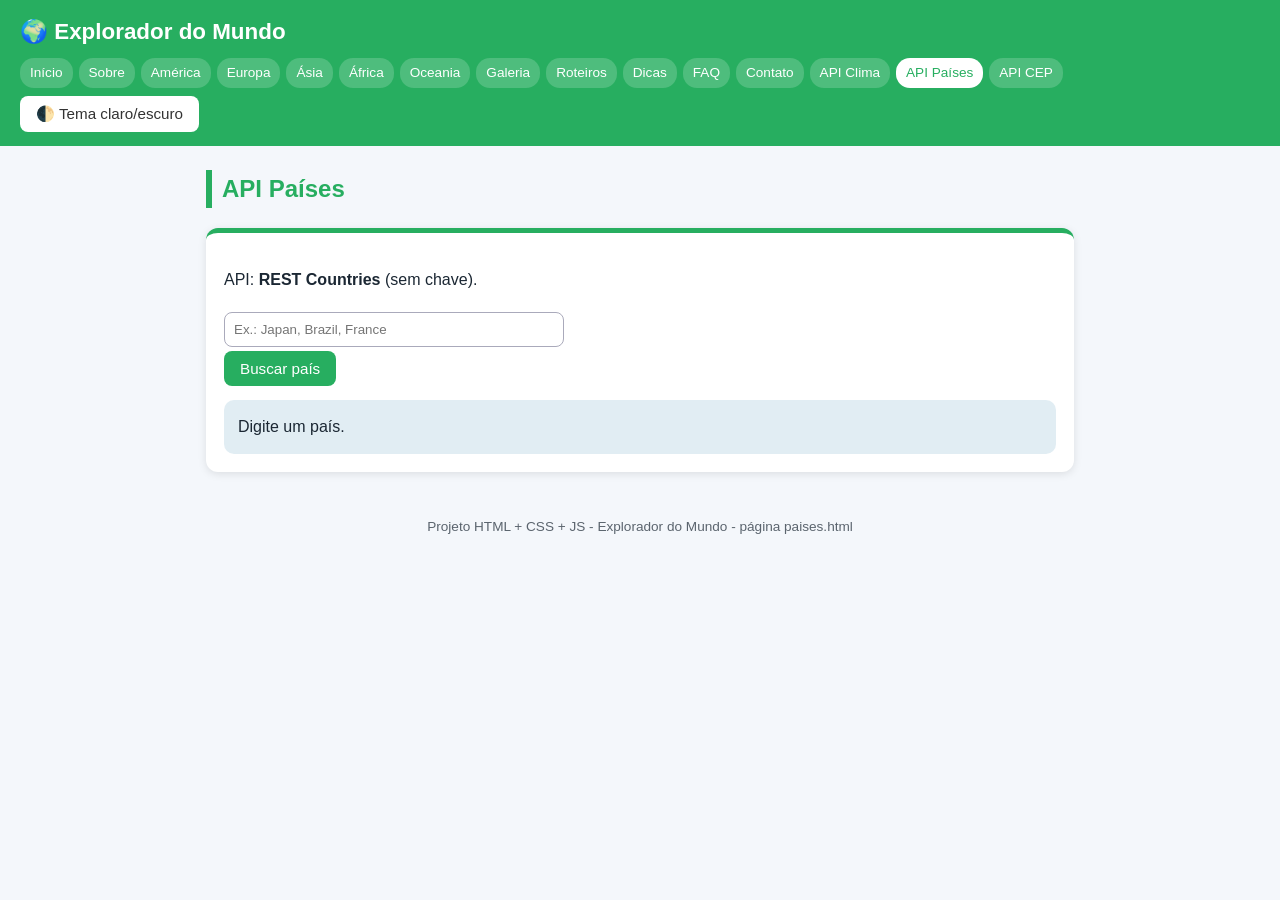
<file: site/paises.html>
<!DOCTYPE html>
<html lang="pt-BR"><head><meta charset="UTF-8"><meta name="viewport" content="width=device-width,initial-scale=1">
<title>API Países | Explorador do Mundo</title>
<link rel="stylesheet" href="style.css">
<style>
/* CSS INTERNO - específico desta página */
#pagina-paises{--main:#27ae60;}
#pagina-paises .destaque{border-top:5px solid #27ae60;}
#pagina-paises h2{color:#27ae60;}
</style></head>
<body id="pagina-paises">
<header><h1>🌍 Explorador do Mundo</h1><nav><a href="index.html">Início</a><a href="sobre.html">Sobre</a><a href="america.html">América</a><a href="europa.html">Europa</a><a href="asia.html">Ásia</a><a href="africa.html">África</a><a href="oceania.html">Oceania</a><a href="galeria.html">Galeria</a><a href="roteiros.html">Roteiros</a><a href="dicas.html">Dicas</a><a href="faq.html">FAQ</a><a href="contato.html">Contato</a><a href="clima.html">API Clima</a><a href="paises.html" class=ativo>API Países</a><a href="cep.html">API CEP</a></nav>
<button onclick="toggleTema()" style="margin-top:8px;background:#fff;color:#333">🌓 Tema claro/escuro</button></header>
<main>
<h2>API Países</h2>
<div class="card destaque"><p>API: <b>REST Countries</b> (sem chave).</p>
<input id="pais" placeholder="Ex.: Japan, Brazil, France"><br><button onclick="buscarPais()">Buscar país</button>
<div id="res" class="resultado">Digite um país.</div></div>
</main>
<footer>Projeto HTML + CSS + JS - Explorador do Mundo - página paises.html</footer>
<script src="script.js"></script>
</body></html>
</file>
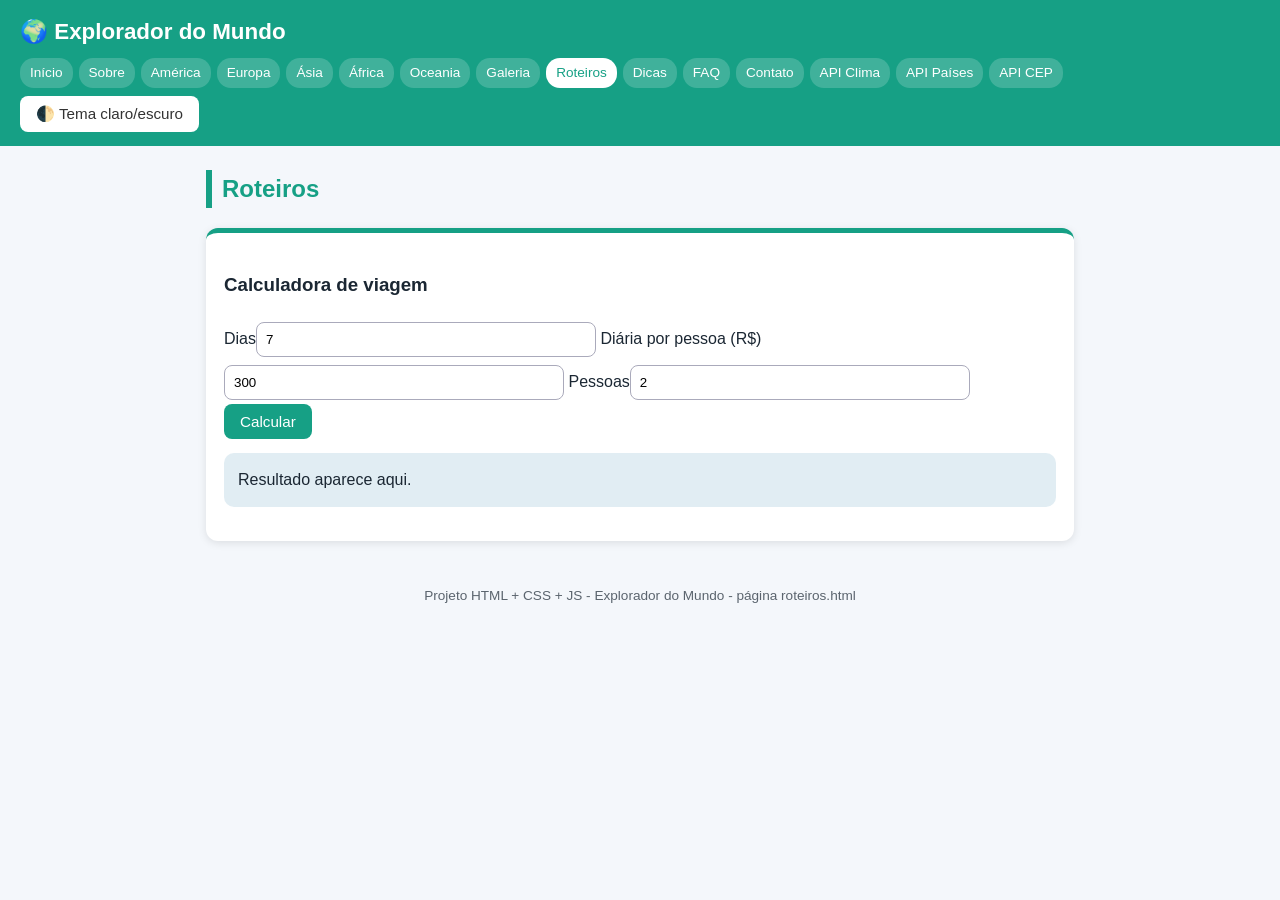
<file: site/roteiros.html>
<!DOCTYPE html>
<html lang="pt-BR"><head><meta charset="UTF-8"><meta name="viewport" content="width=device-width,initial-scale=1">
<title>Roteiros | Explorador do Mundo</title>
<link rel="stylesheet" href="style.css">
<style>
/* CSS INTERNO - específico desta página */
#pagina-roteiros{--main:#16a085;}
#pagina-roteiros .destaque{border-top:5px solid #16a085;}
#pagina-roteiros h2{color:#16a085;}
</style></head>
<body id="pagina-roteiros">
<header><h1>🌍 Explorador do Mundo</h1><nav><a href="index.html">Início</a><a href="sobre.html">Sobre</a><a href="america.html">América</a><a href="europa.html">Europa</a><a href="asia.html">Ásia</a><a href="africa.html">África</a><a href="oceania.html">Oceania</a><a href="galeria.html">Galeria</a><a href="roteiros.html" class=ativo>Roteiros</a><a href="dicas.html">Dicas</a><a href="faq.html">FAQ</a><a href="contato.html">Contato</a><a href="clima.html">API Clima</a><a href="paises.html">API Países</a><a href="cep.html">API CEP</a></nav>
<button onclick="toggleTema()" style="margin-top:8px;background:#fff;color:#333">🌓 Tema claro/escuro</button></header>
<main>
<h2>Roteiros</h2>
<div class="card destaque"><h3>Calculadora de viagem</h3>
<label>Dias<input id="dias" type="number" min="1" value="7"></label>
<label>Diária por pessoa (R$)<input id="diaria" type="number" min="0" value="300"></label>
<label>Pessoas<input id="pessoas" type="number" min="1" value="2"></label>
<button onclick="calcular()">Calcular</button><p id="total" class="resultado">Resultado aparece aqui.</p></div>
</main>
<footer>Projeto HTML + CSS + JS - Explorador do Mundo - página roteiros.html</footer>
<script src="script.js"></script>
</body></html>
</file>
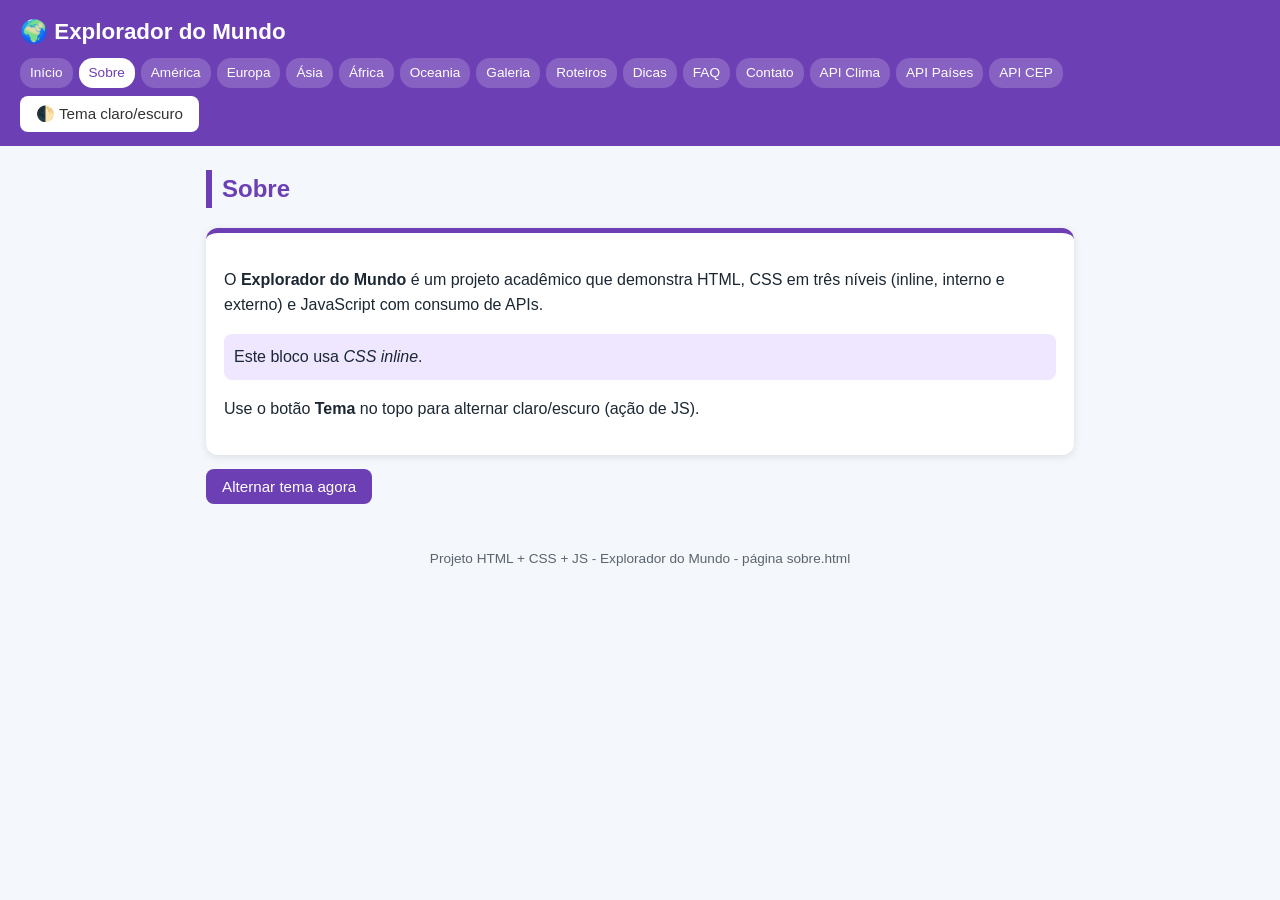
<file: site/sobre.html>
<!DOCTYPE html>
<html lang="pt-BR"><head><meta charset="UTF-8"><meta name="viewport" content="width=device-width,initial-scale=1">
<title>Sobre | Explorador do Mundo</title>
<link rel="stylesheet" href="style.css">
<style>
/* CSS INTERNO - específico desta página */
#pagina-sobre{--main:#6c3fb5;}
#pagina-sobre .destaque{border-top:5px solid #6c3fb5;}
#pagina-sobre h2{color:#6c3fb5;}
</style></head>
<body id="pagina-sobre">
<header><h1>🌍 Explorador do Mundo</h1><nav><a href="index.html">Início</a><a href="sobre.html" class=ativo>Sobre</a><a href="america.html">América</a><a href="europa.html">Europa</a><a href="asia.html">Ásia</a><a href="africa.html">África</a><a href="oceania.html">Oceania</a><a href="galeria.html">Galeria</a><a href="roteiros.html">Roteiros</a><a href="dicas.html">Dicas</a><a href="faq.html">FAQ</a><a href="contato.html">Contato</a><a href="clima.html">API Clima</a><a href="paises.html">API Países</a><a href="cep.html">API CEP</a></nav>
<button onclick="toggleTema()" style="margin-top:8px;background:#fff;color:#333">🌓 Tema claro/escuro</button></header>
<main>
<h2>Sobre</h2>
<div class="card destaque"><p>O <strong>Explorador do Mundo</strong> é um projeto acadêmico que demonstra HTML, CSS em três níveis (inline, interno e externo) e JavaScript com consumo de APIs.</p>
<p style="background:#efe6ff;padding:10px;border-radius:8px">Este bloco usa <em>CSS inline</em>.</p>
<p>Use o botão <b>Tema</b> no topo para alternar claro/escuro (ação de JS).</p></div>
<button onclick="toggleTema()">Alternar tema agora</button>
</main>
<footer>Projeto HTML + CSS + JS - Explorador do Mundo - página sobre.html</footer>
<script src="script.js"></script>
</body></html>
</file>
<file: site/style.css>
/* CSS EXTERNO - estilos globais (seletores de tag, classe e id) */
:root{--bg:#f4f7fb;--card:#fff;--txt:#1b2733;--main:#0b6e99;}
body.escuro{--bg:#10161d;--card:#1c2530;--txt:#e8eef4;}
*{box-sizing:border-box}
body{margin:0;font-family:Segoe UI,Arial,sans-serif;background:var(--bg);color:var(--txt);line-height:1.6}
header{background:var(--main);color:#fff;padding:14px 20px}
header h1{margin:0;font-size:1.4rem}
nav{display:flex;flex-wrap:wrap;gap:6px;margin-top:8px}
nav a{color:#fff;text-decoration:none;font-size:.85rem;padding:4px 10px;border-radius:14px;background:rgba(255,255,255,.18)}
nav a:hover,nav a.ativo{background:#fff;color:var(--main)}
main{max-width:900px;margin:24px auto;padding:0 16px}
h2{border-left:6px solid var(--main);padding-left:10px}
.card{background:var(--card);border-radius:12px;padding:18px;margin:14px 0;box-shadow:0 2px 8px rgba(0,0,0,.1)}
.grid{display:grid;grid-template-columns:repeat(auto-fit,minmax(200px,1fr));gap:14px}
.btn,button{background:var(--main);color:#fff;border:0;padding:9px 16px;border-radius:8px;cursor:pointer;font-size:.95rem}
.btn:hover,button:hover{opacity:.85}
input,select{padding:9px;border:1px solid #aab;border-radius:8px;margin:4px 0;width:100%;max-width:340px}
.oculto{display:none}
.emoji{font-size:3rem;text-align:center}
.resultado{margin-top:14px;padding:14px;border-radius:10px;background:rgba(11,110,153,.12)}
.erro{color:#c0392b;font-weight:bold}
footer{text-align:center;padding:20px;font-size:.85rem;opacity:.7}
#faq-lista .pergunta{cursor:pointer;font-weight:bold}
</file>
